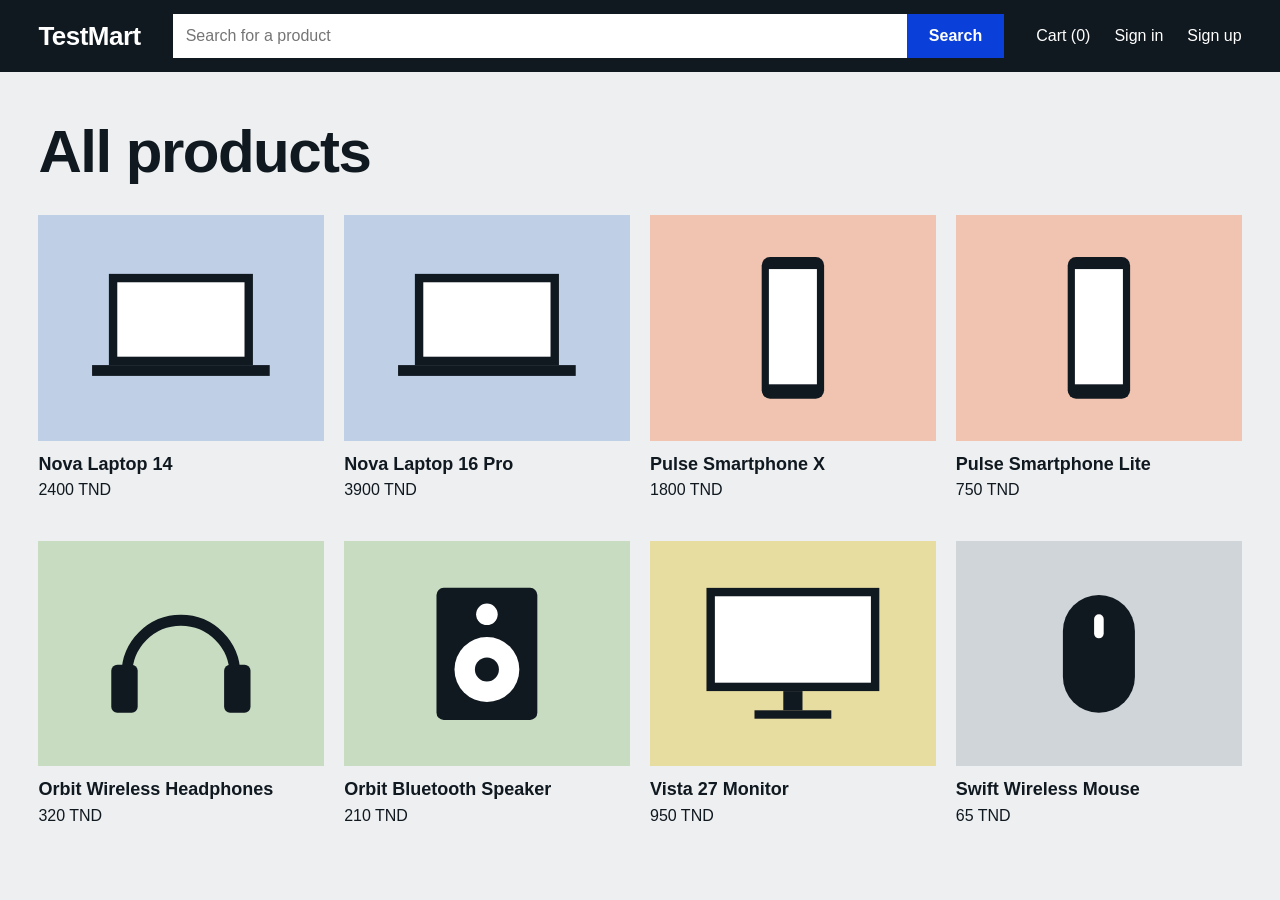
<file: website/index.html>
<!DOCTYPE html>
<html lang="en">
<head>
  <meta charset="UTF-8">
  <meta name="viewport" content="width=device-width, initial-scale=1">
  <title>TestMart - Online Store</title>
  <link rel="stylesheet" href="css/style.css">
</head>
<body data-page="home">
  <header>
    <a id="logo" href="index.html">TestMart</a>
    <form id="search-form" action="index.html" method="get">
      <input id="search-input" name="q" type="text" placeholder="Search for a product">
      <button id="search-button" type="submit">Search</button>
    </form>
    <nav id="nav"></nav>
  </header>
  <main>
    <h1 id="page-heading">All products</h1>
    <section id="product-list"></section>
  </main>
  <script src="js/shop.js"></script>
  <script src="js/app.js"></script>
</body>
</html>
</file>
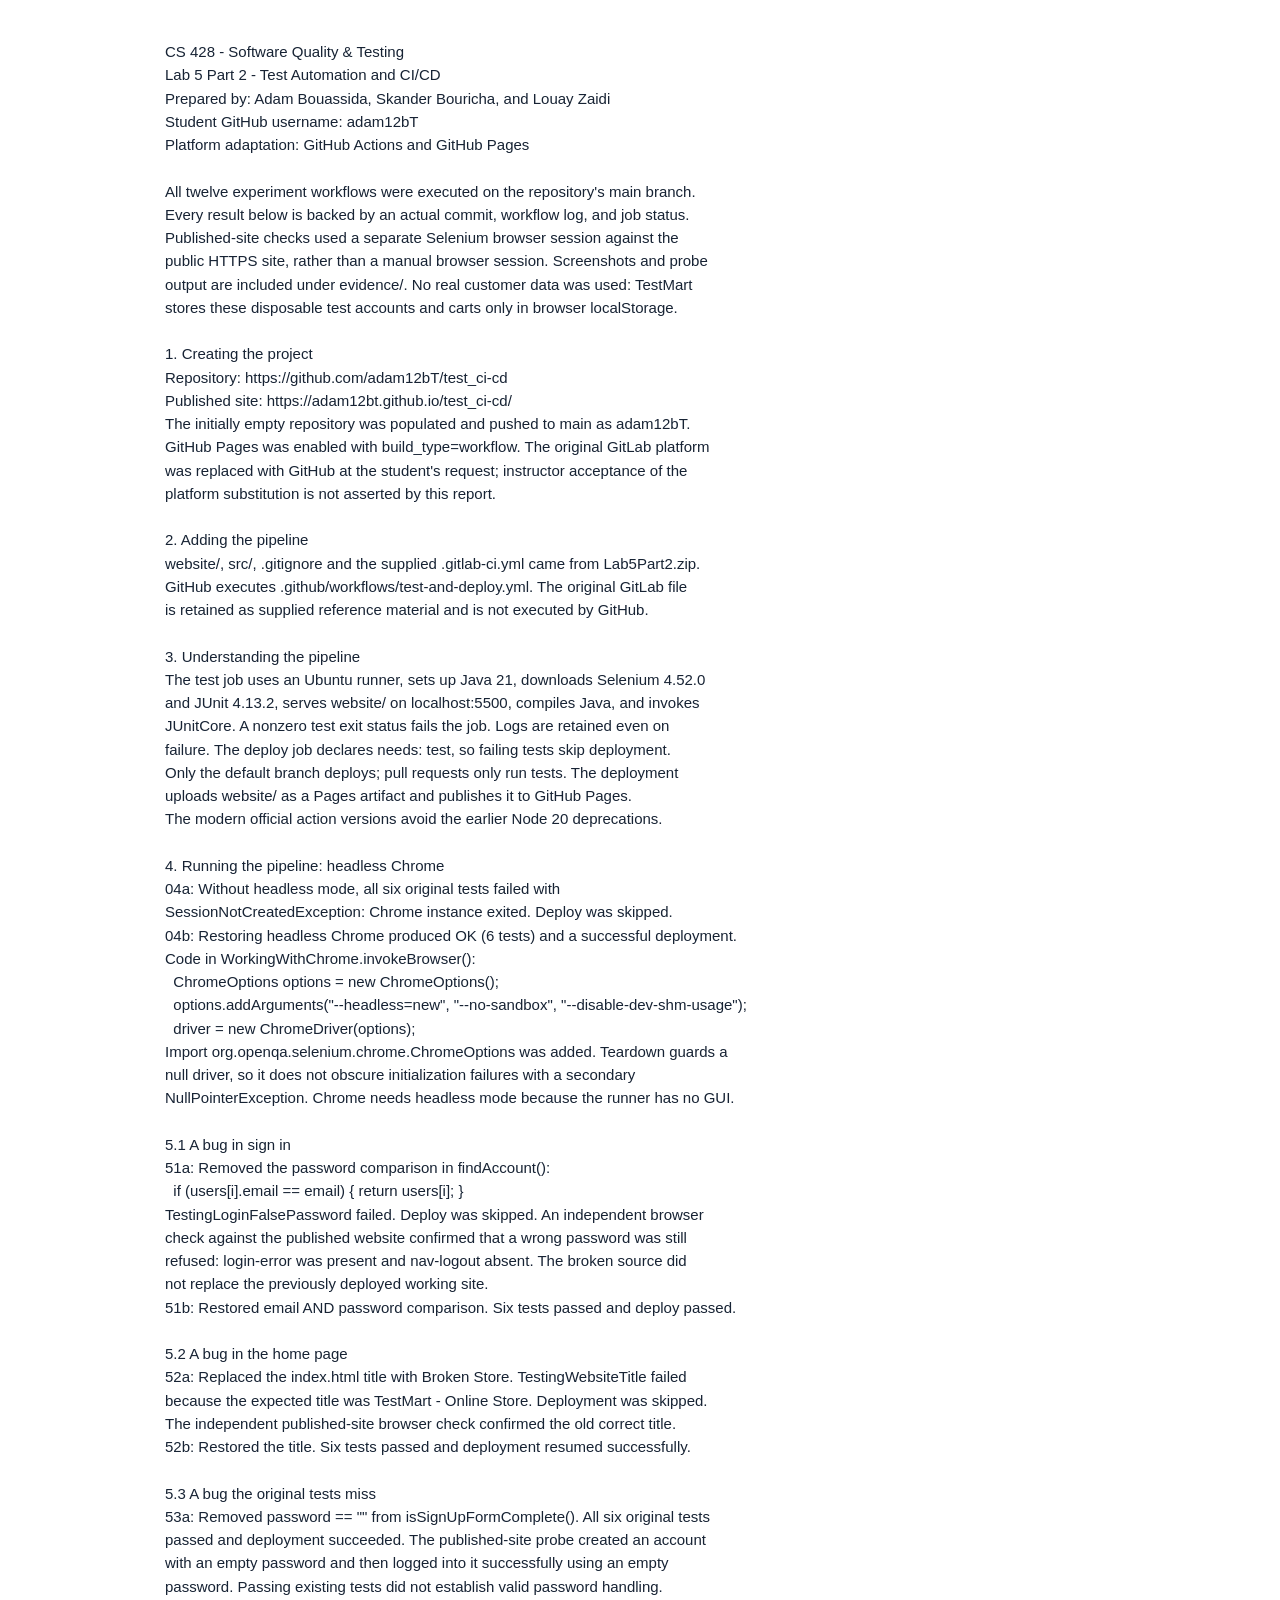
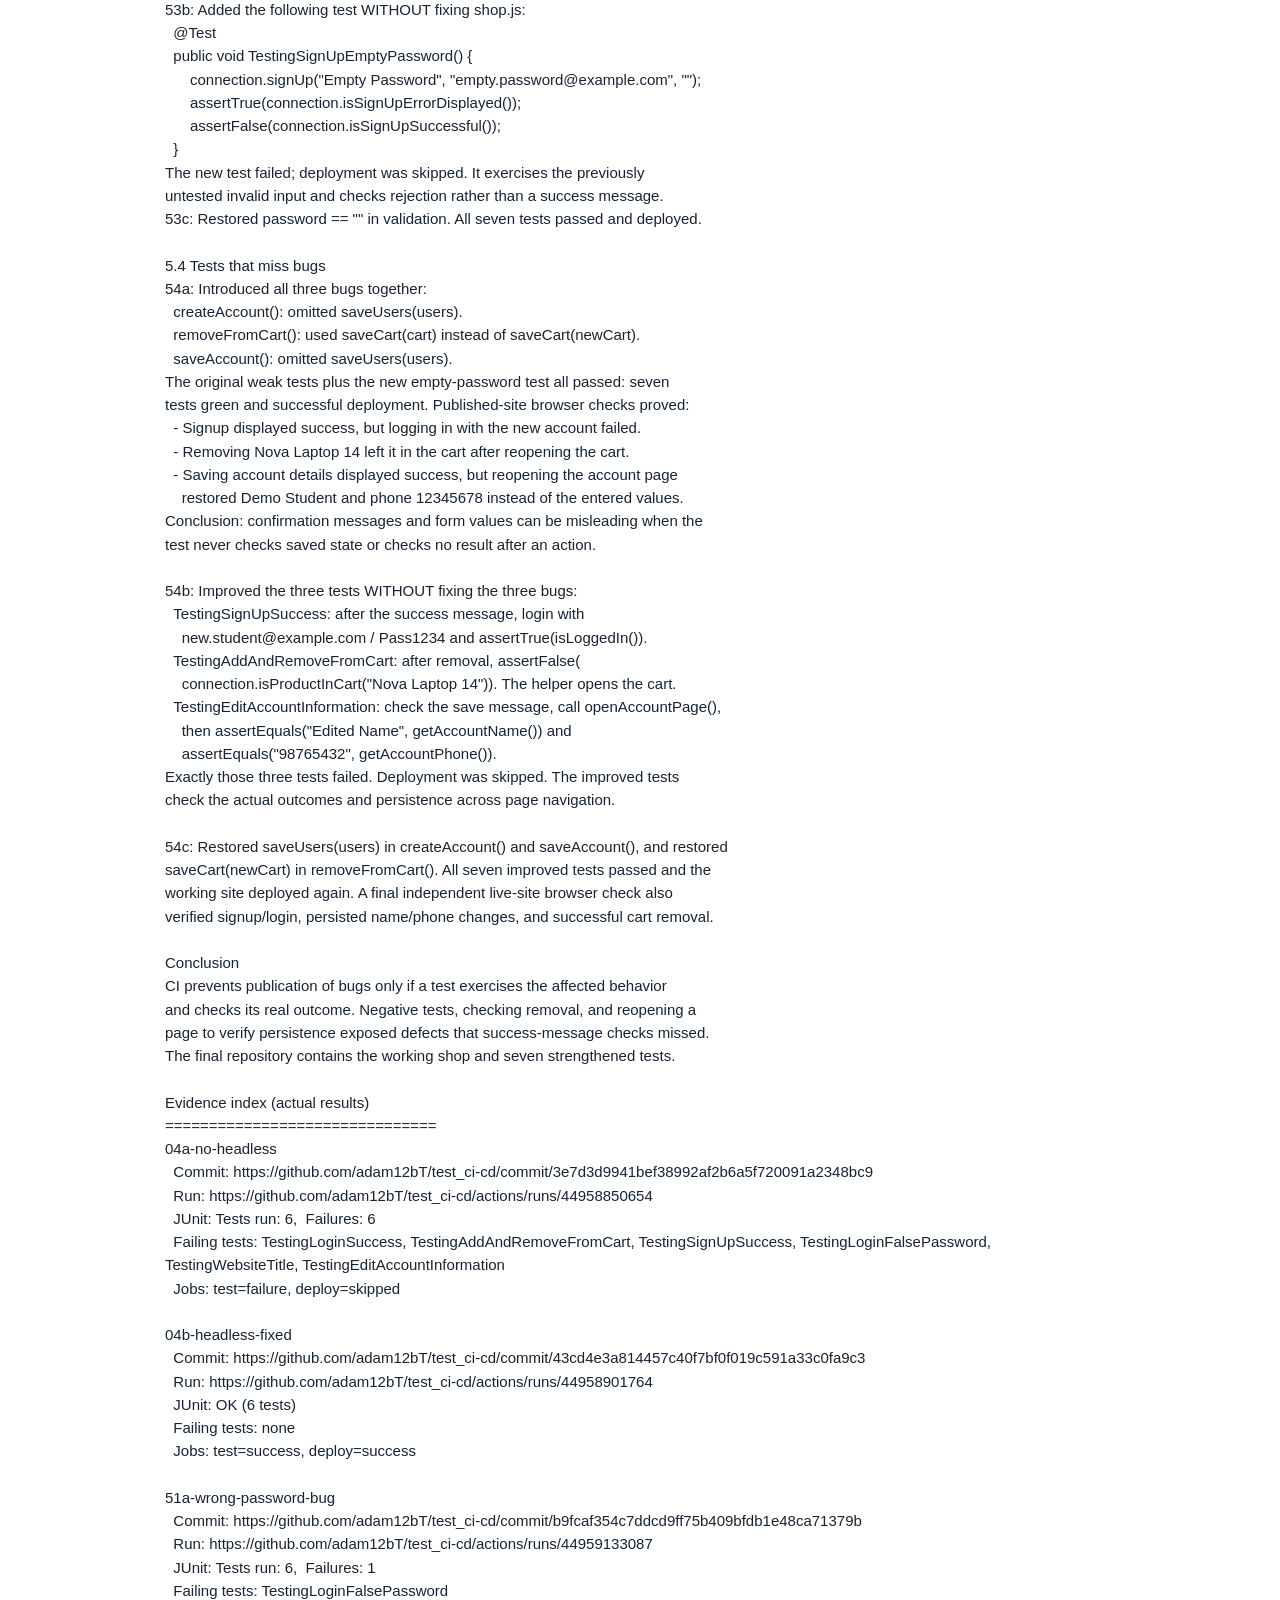
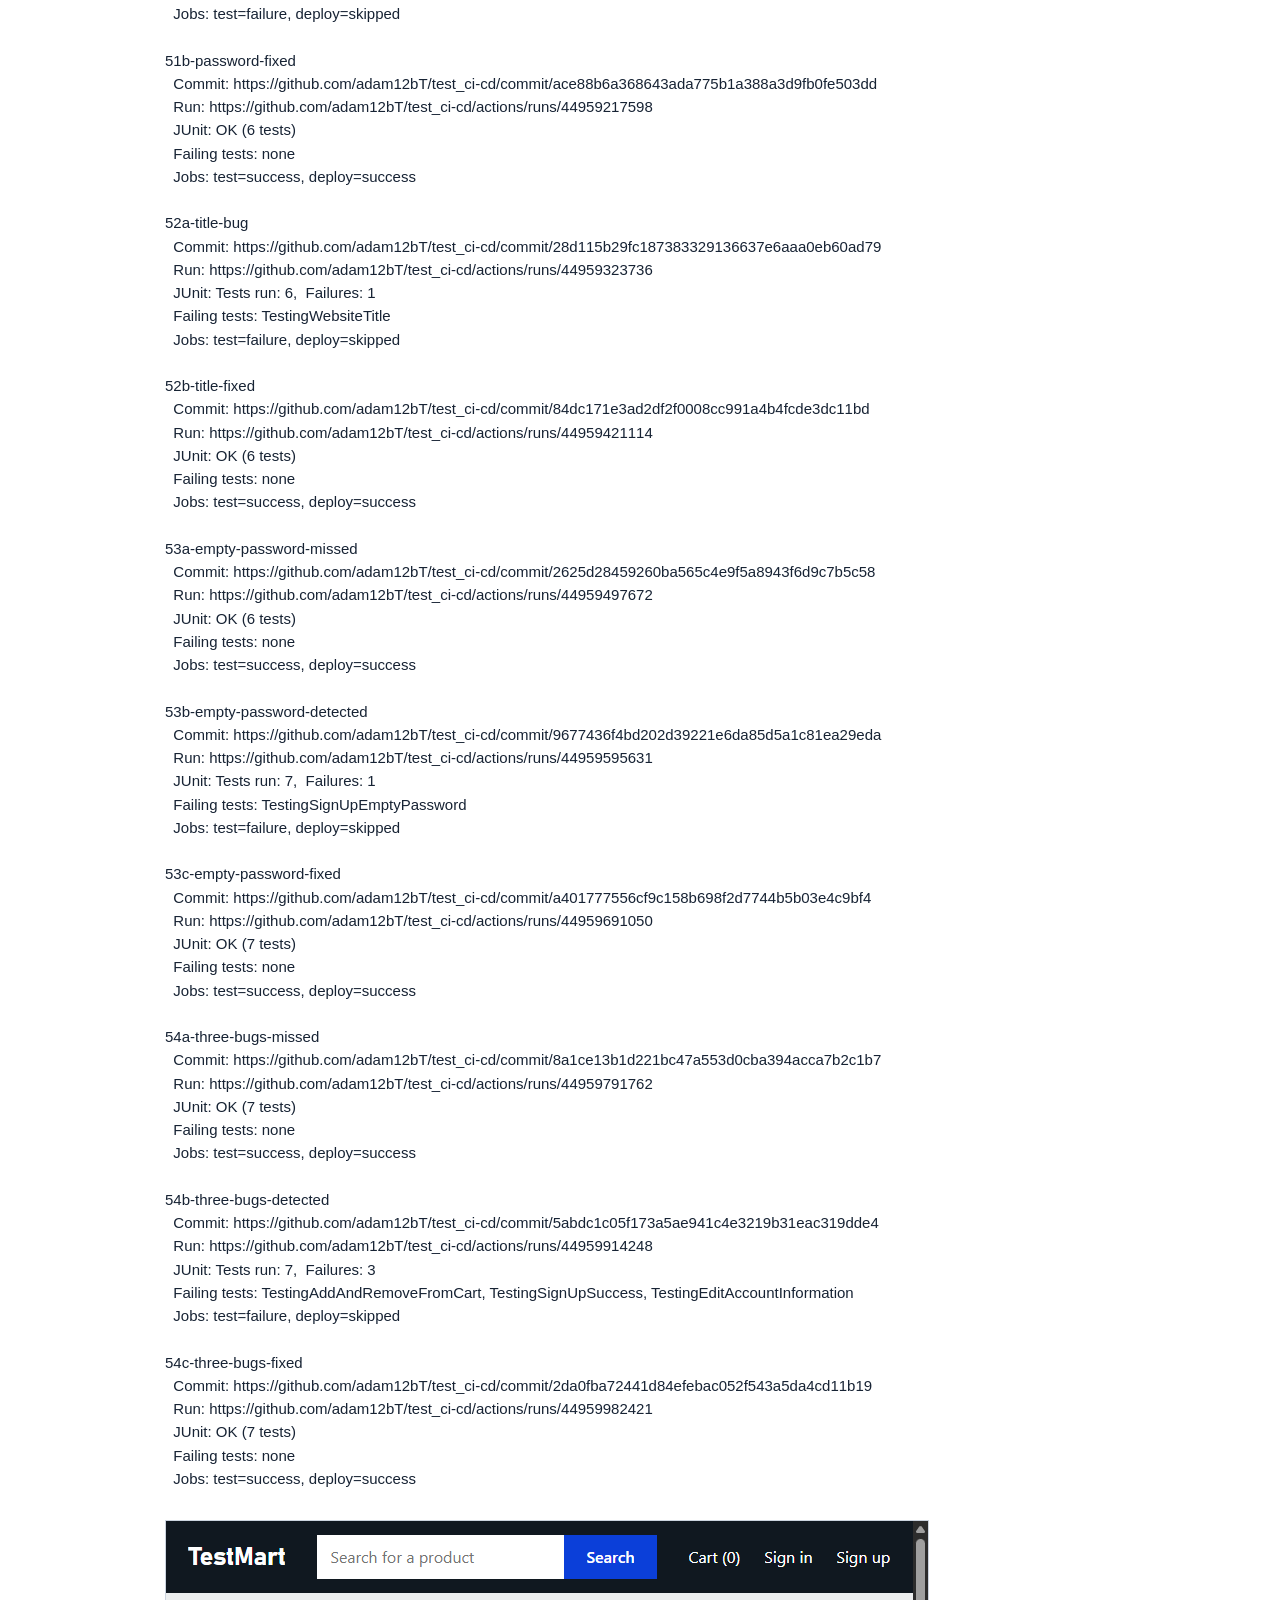
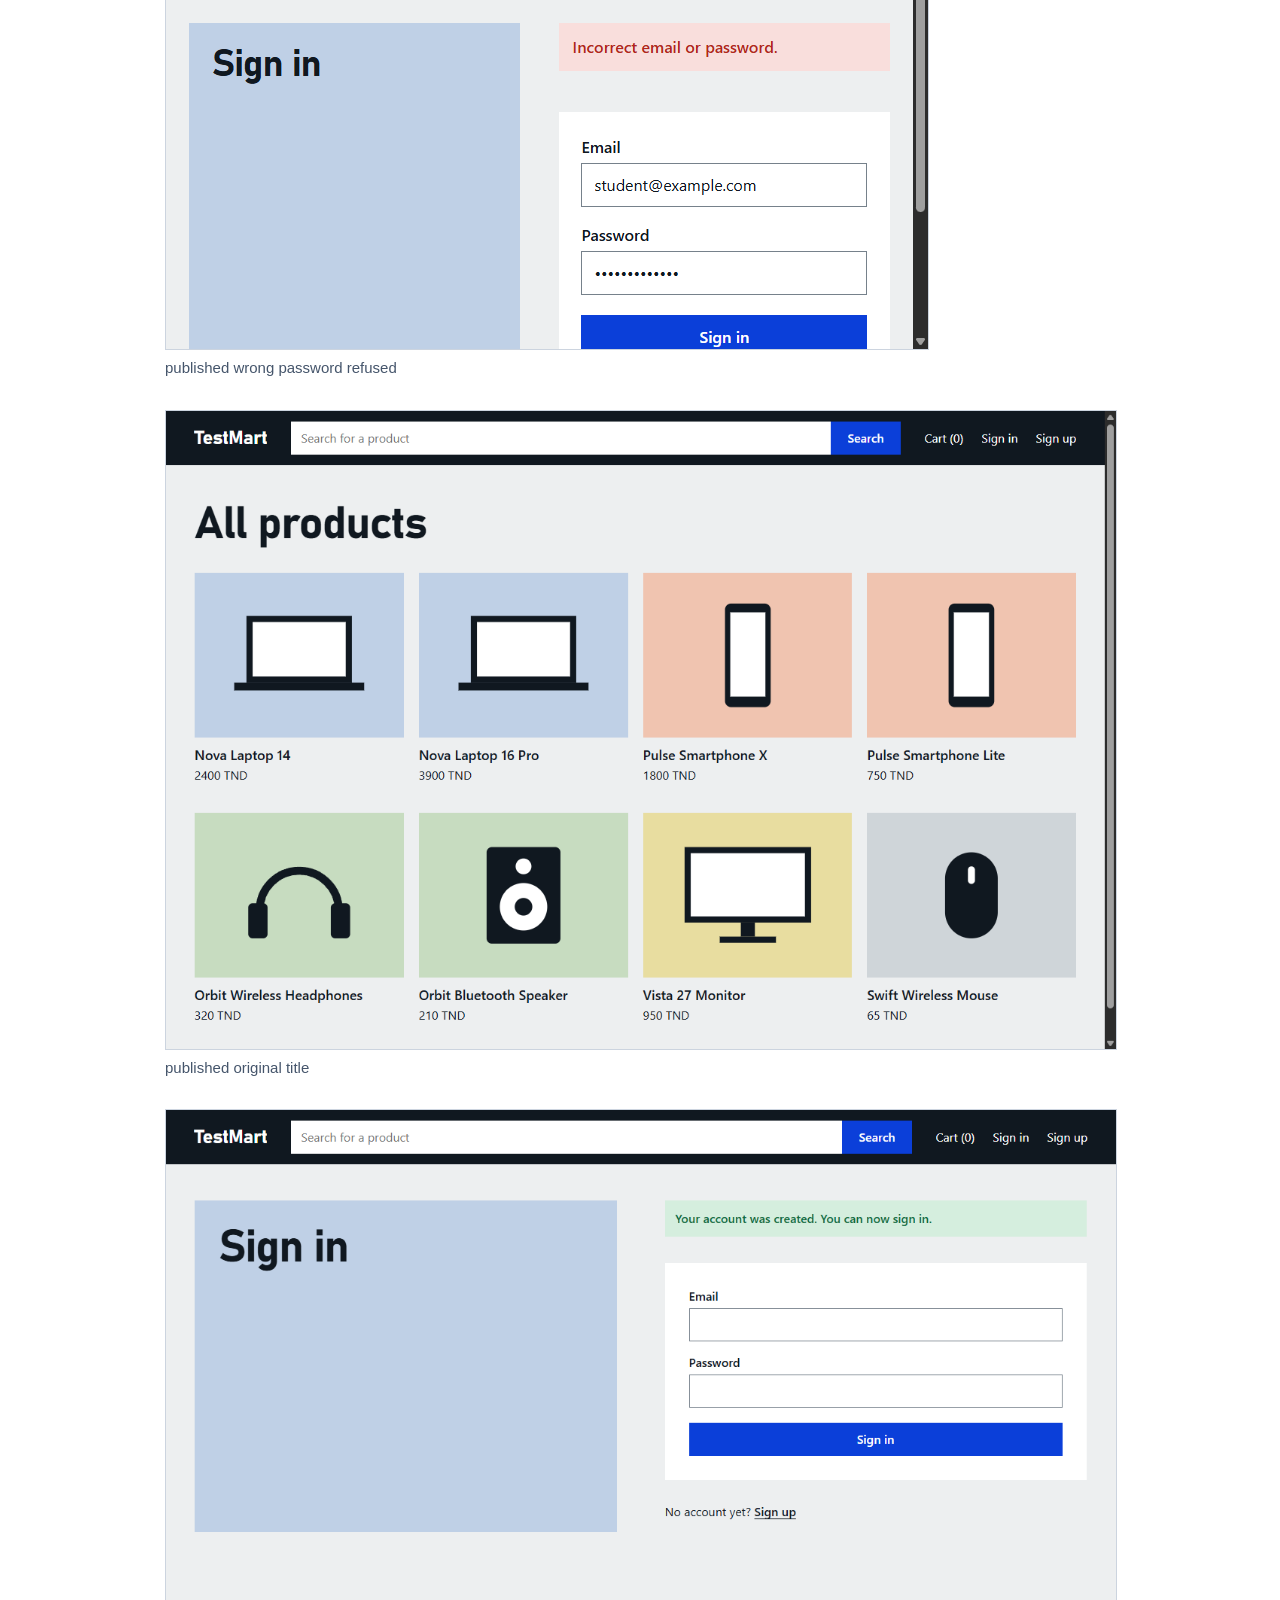
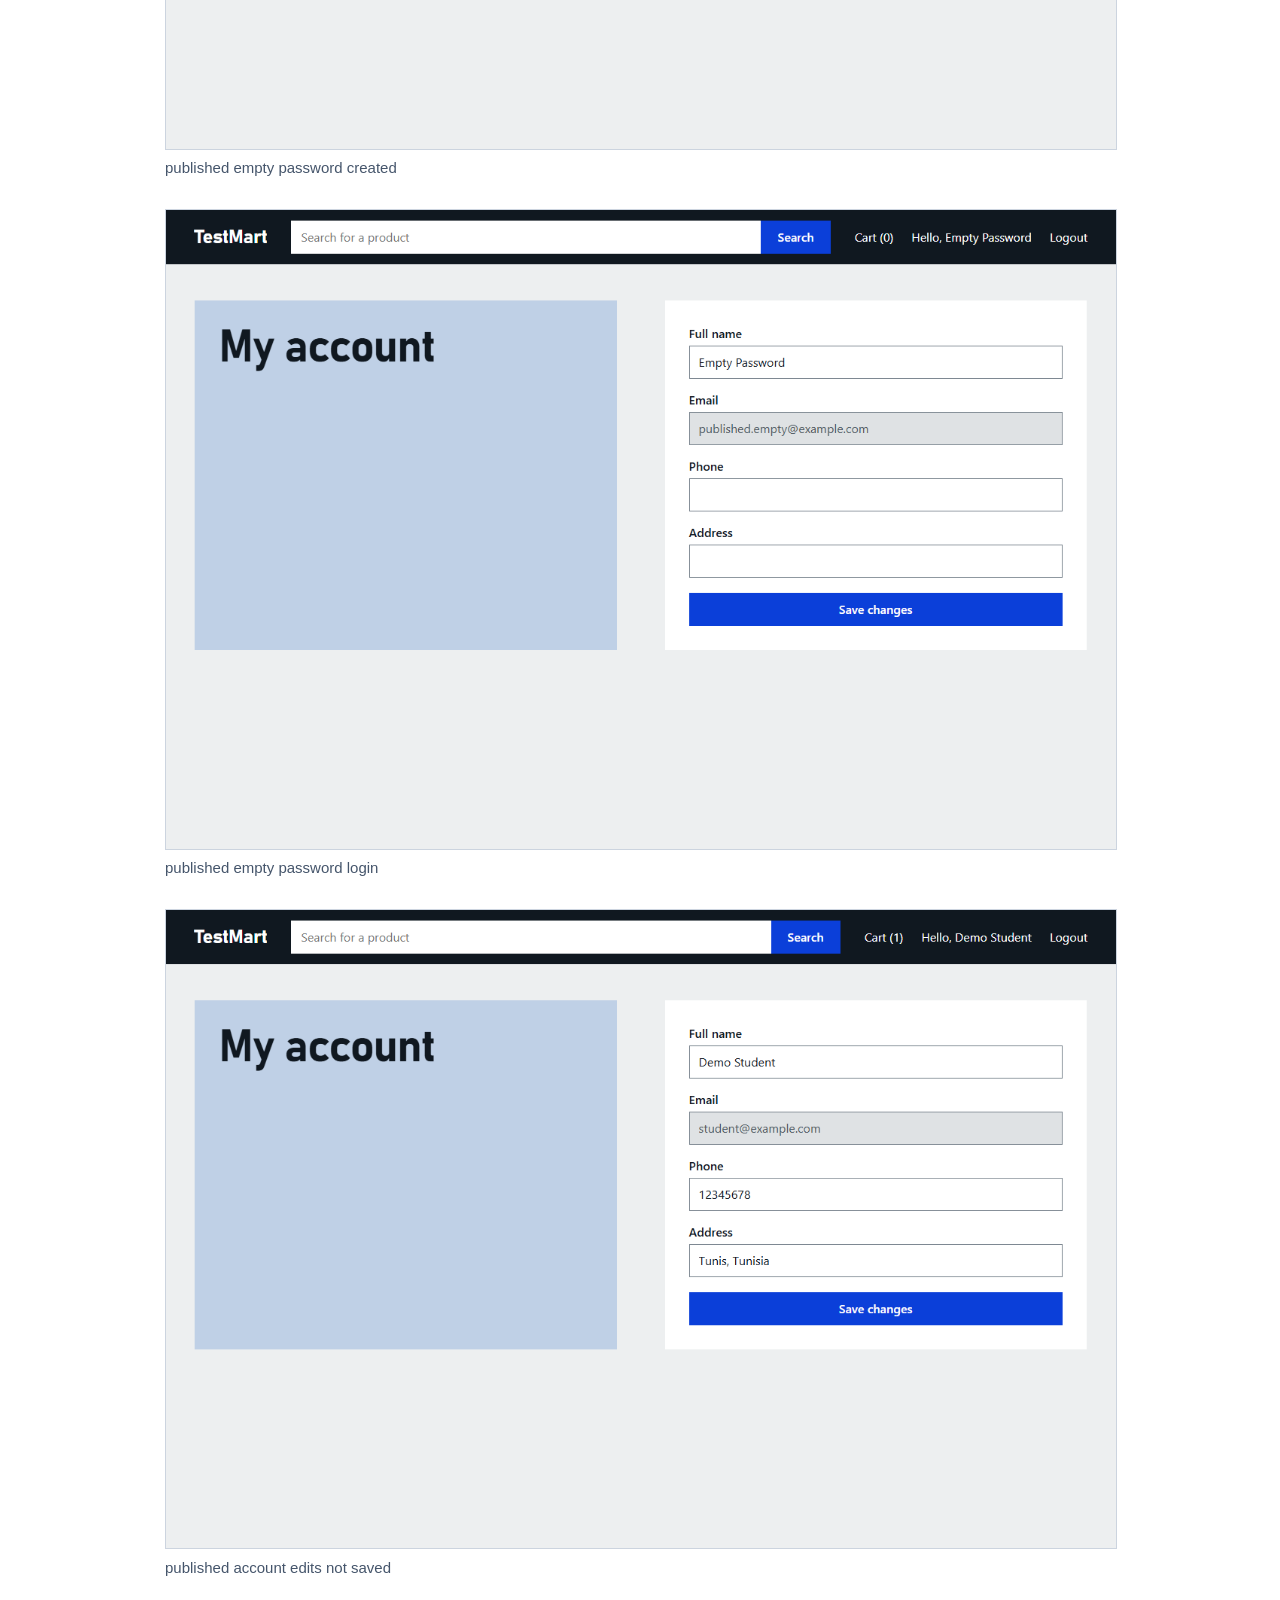
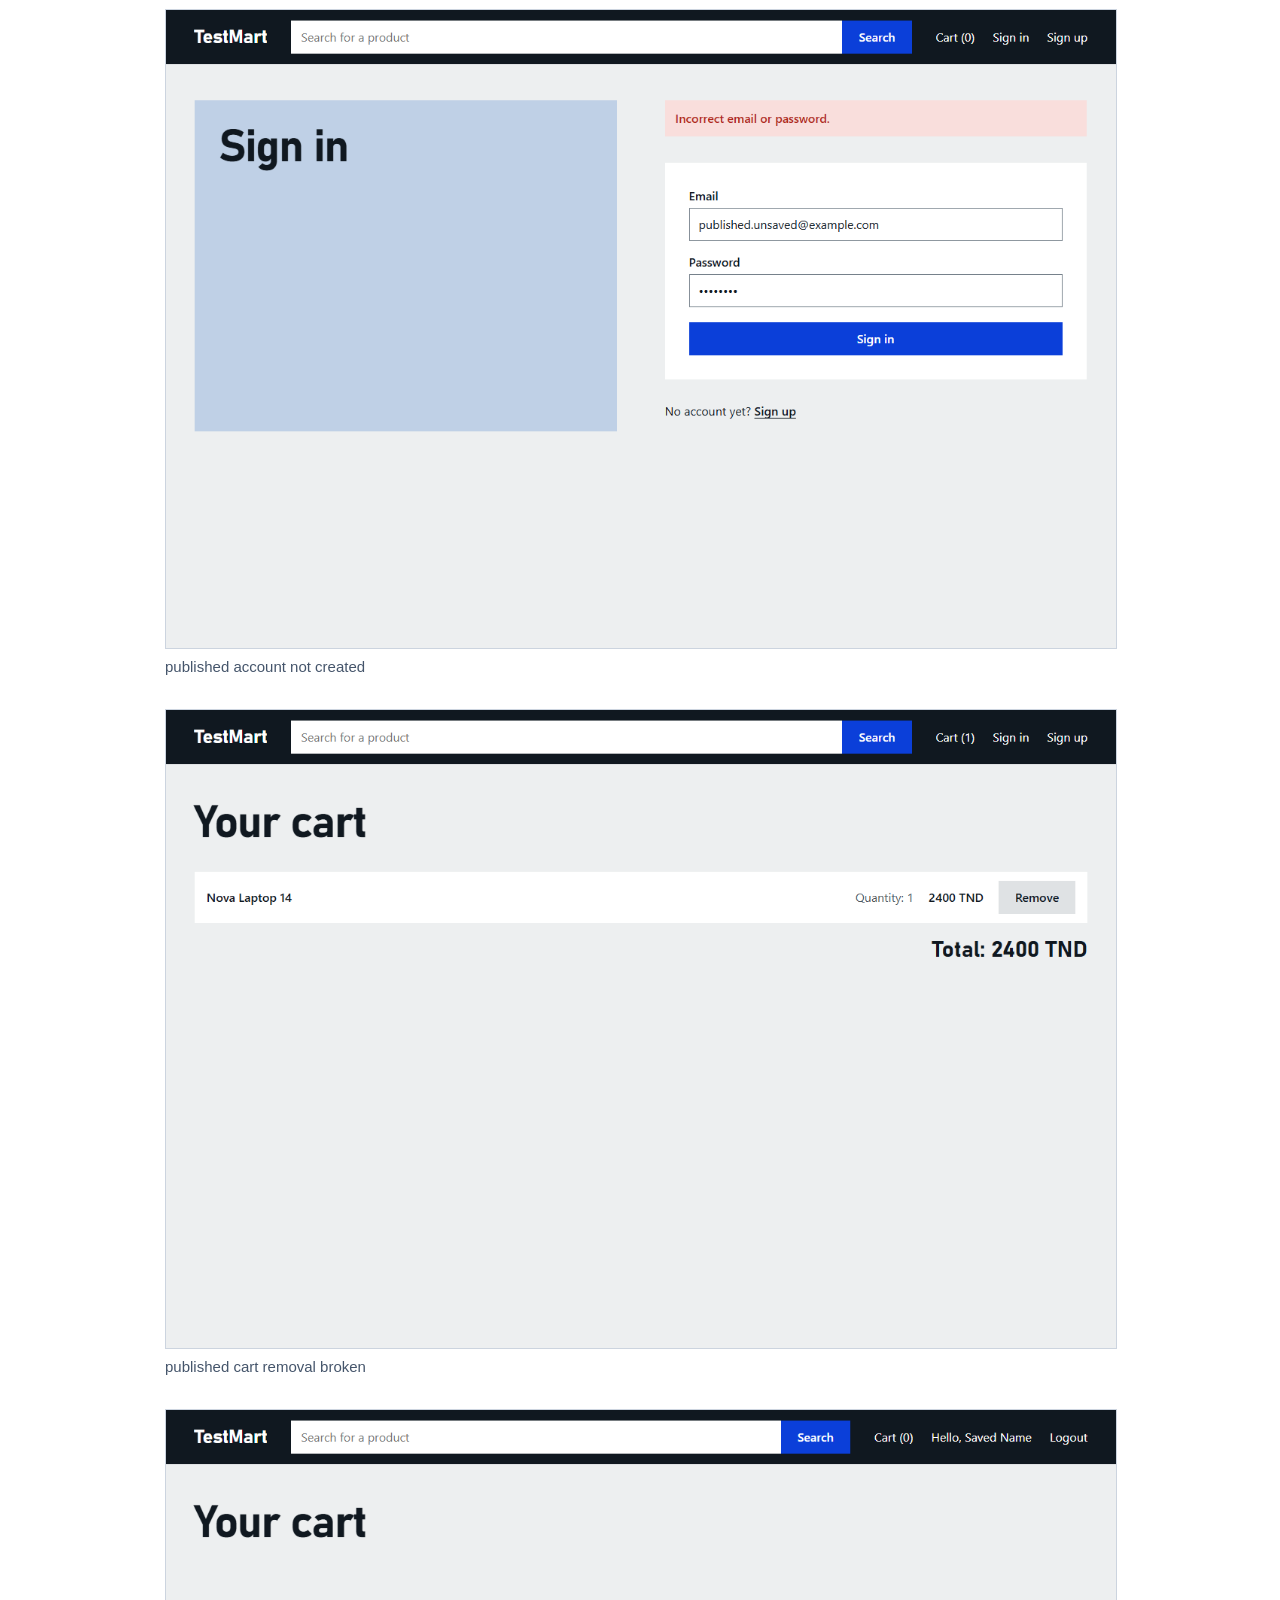
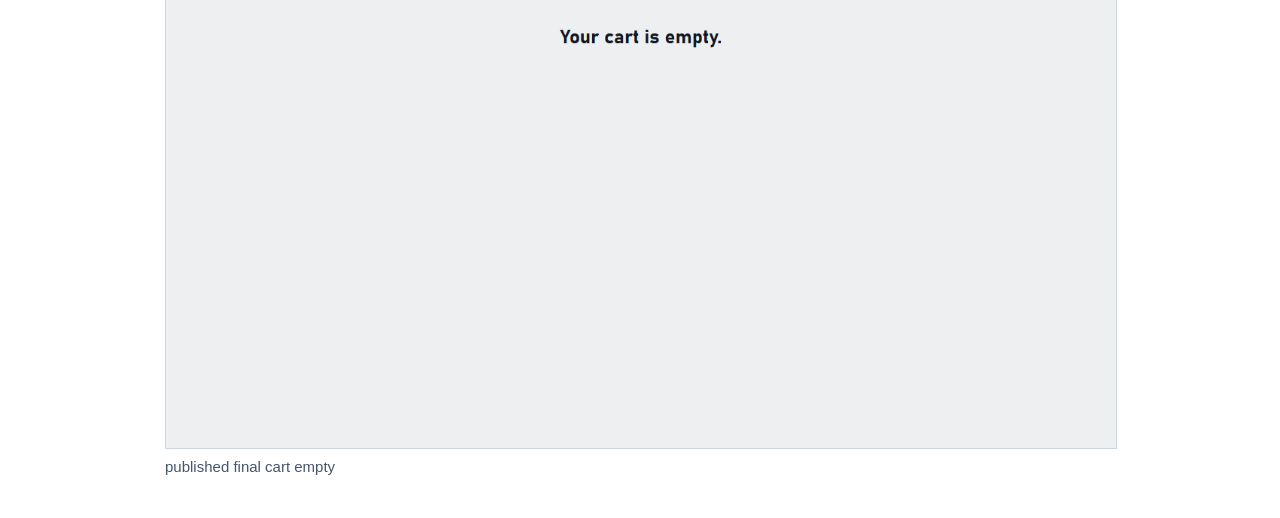
<file: LAB_REPORT.html>
<!doctype html><html lang="en"><meta charset="utf-8"><title>Lab 5 Part 2 Report</title><style>body{max-width:950px;margin:40px auto;padding:0 24px;font:15px/1.55 Arial;color:#172334}pre{white-space:pre-wrap;font:inherit}img{max-width:100%;border:1px solid #ccd4df}figure{margin:30px 0;break-inside:avoid}figcaption{color:#45556b}a{color:#125ac4}@media print{body{margin:0}figure{break-before:page}}</style><pre>CS 428 - Software Quality &amp; Testing
Lab 5 Part 2 - Test Automation and CI/CD
Prepared by: Adam Bouassida, Skander Bouricha, and Louay Zaidi
Student GitHub username: adam12bT
Platform adaptation: GitHub Actions and GitHub Pages

All twelve experiment workflows were executed on the repository&#x27;s main branch.
Every result below is backed by an actual commit, workflow log, and job status.
Published-site checks used a separate Selenium browser session against the
public HTTPS site, rather than a manual browser session. Screenshots and probe
output are included under evidence/. No real customer data was used: TestMart
stores these disposable test accounts and carts only in browser localStorage.

1. Creating the project
Repository: https://github.com/adam12bT/test_ci-cd
Published site: https://adam12bt.github.io/test_ci-cd/
The initially empty repository was populated and pushed to main as adam12bT.
GitHub Pages was enabled with build_type=workflow. The original GitLab platform
was replaced with GitHub at the student&#x27;s request; instructor acceptance of the
platform substitution is not asserted by this report.

2. Adding the pipeline
website/, src/, .gitignore and the supplied .gitlab-ci.yml came from Lab5Part2.zip.
GitHub executes .github/workflows/test-and-deploy.yml. The original GitLab file
is retained as supplied reference material and is not executed by GitHub.

3. Understanding the pipeline
The test job uses an Ubuntu runner, sets up Java 21, downloads Selenium 4.52.0
and JUnit 4.13.2, serves website/ on localhost:5500, compiles Java, and invokes
JUnitCore. A nonzero test exit status fails the job. Logs are retained even on
failure. The deploy job declares needs: test, so failing tests skip deployment.
Only the default branch deploys; pull requests only run tests. The deployment
uploads website/ as a Pages artifact and publishes it to GitHub Pages.
The modern official action versions avoid the earlier Node 20 deprecations.

4. Running the pipeline: headless Chrome
04a: Without headless mode, all six original tests failed with
SessionNotCreatedException: Chrome instance exited. Deploy was skipped.
04b: Restoring headless Chrome produced OK (6 tests) and a successful deployment.
Code in WorkingWithChrome.invokeBrowser():
  ChromeOptions options = new ChromeOptions();
  options.addArguments(&quot;--headless=new&quot;, &quot;--no-sandbox&quot;, &quot;--disable-dev-shm-usage&quot;);
  driver = new ChromeDriver(options);
Import org.openqa.selenium.chrome.ChromeOptions was added. Teardown guards a
null driver, so it does not obscure initialization failures with a secondary
NullPointerException. Chrome needs headless mode because the runner has no GUI.

5.1 A bug in sign in
51a: Removed the password comparison in findAccount():
  if (users[i].email == email) { return users[i]; }
TestingLoginFalsePassword failed. Deploy was skipped. An independent browser
check against the published website confirmed that a wrong password was still
refused: login-error was present and nav-logout absent. The broken source did
not replace the previously deployed working site.
51b: Restored email AND password comparison. Six tests passed and deploy passed.

5.2 A bug in the home page
52a: Replaced the index.html title with Broken Store. TestingWebsiteTitle failed
because the expected title was TestMart - Online Store. Deployment was skipped.
The independent published-site browser check confirmed the old correct title.
52b: Restored the title. Six tests passed and deployment resumed successfully.

5.3 A bug the original tests miss
53a: Removed password == &quot;&quot; from isSignUpFormComplete(). All six original tests
passed and deployment succeeded. The published-site probe created an account
with an empty password and then logged into it successfully using an empty
password. Passing existing tests did not establish valid password handling.
53b: Added the following test WITHOUT fixing shop.js:
  @Test
  public void TestingSignUpEmptyPassword() {
      connection.signUp(&quot;Empty Password&quot;, &quot;empty.password@example.com&quot;, &quot;&quot;);
      assertTrue(connection.isSignUpErrorDisplayed());
      assertFalse(connection.isSignUpSuccessful());
  }
The new test failed; deployment was skipped. It exercises the previously
untested invalid input and checks rejection rather than a success message.
53c: Restored password == &quot;&quot; in validation. All seven tests passed and deployed.

5.4 Tests that miss bugs
54a: Introduced all three bugs together:
  createAccount(): omitted saveUsers(users).
  removeFromCart(): used saveCart(cart) instead of saveCart(newCart).
  saveAccount(): omitted saveUsers(users).
The original weak tests plus the new empty-password test all passed: seven
tests green and successful deployment. Published-site browser checks proved:
  - Signup displayed success, but logging in with the new account failed.
  - Removing Nova Laptop 14 left it in the cart after reopening the cart.
  - Saving account details displayed success, but reopening the account page
    restored Demo Student and phone 12345678 instead of the entered values.
Conclusion: confirmation messages and form values can be misleading when the
test never checks saved state or checks no result after an action.

54b: Improved the three tests WITHOUT fixing the three bugs:
  TestingSignUpSuccess: after the success message, login with
    new.student@example.com / Pass1234 and assertTrue(isLoggedIn()).
  TestingAddAndRemoveFromCart: after removal, assertFalse(
    connection.isProductInCart(&quot;Nova Laptop 14&quot;)). The helper opens the cart.
  TestingEditAccountInformation: check the save message, call openAccountPage(),
    then assertEquals(&quot;Edited Name&quot;, getAccountName()) and
    assertEquals(&quot;98765432&quot;, getAccountPhone()).
Exactly those three tests failed. Deployment was skipped. The improved tests
check the actual outcomes and persistence across page navigation.

54c: Restored saveUsers(users) in createAccount() and saveAccount(), and restored
saveCart(newCart) in removeFromCart(). All seven improved tests passed and the
working site deployed again. A final independent live-site browser check also
verified signup/login, persisted name/phone changes, and successful cart removal.

Conclusion
CI prevents publication of bugs only if a test exercises the affected behavior
and checks its real outcome. Negative tests, checking removal, and reopening a
page to verify persistence exposed defects that success-message checks missed.
The final repository contains the working shop and seven strengthened tests.

Evidence index (actual results)
===============================
04a-no-headless
  Commit: https://github.com/adam12bT/test_ci-cd/commit/3e7d3d9941bef38992af2b6a5f720091a2348bc9
  Run: https://github.com/adam12bT/test_ci-cd/actions/runs/44958850654
  JUnit: Tests run: 6,  Failures: 6
  Failing tests: TestingLoginSuccess, TestingAddAndRemoveFromCart, TestingSignUpSuccess, TestingLoginFalsePassword, TestingWebsiteTitle, TestingEditAccountInformation
  Jobs: test=failure, deploy=skipped

04b-headless-fixed
  Commit: https://github.com/adam12bT/test_ci-cd/commit/43cd4e3a814457c40f7bf0f019c591a33c0fa9c3
  Run: https://github.com/adam12bT/test_ci-cd/actions/runs/44958901764
  JUnit: OK (6 tests)
  Failing tests: none
  Jobs: test=success, deploy=success

51a-wrong-password-bug
  Commit: https://github.com/adam12bT/test_ci-cd/commit/b9fcaf354c7ddcd9ff75b409bfdb1e48ca71379b
  Run: https://github.com/adam12bT/test_ci-cd/actions/runs/44959133087
  JUnit: Tests run: 6,  Failures: 1
  Failing tests: TestingLoginFalsePassword
  Jobs: test=failure, deploy=skipped

51b-password-fixed
  Commit: https://github.com/adam12bT/test_ci-cd/commit/ace88b6a368643ada775b1a388a3d9fb0fe503dd
  Run: https://github.com/adam12bT/test_ci-cd/actions/runs/44959217598
  JUnit: OK (6 tests)
  Failing tests: none
  Jobs: test=success, deploy=success

52a-title-bug
  Commit: https://github.com/adam12bT/test_ci-cd/commit/28d115b29fc187383329136637e6aaa0eb60ad79
  Run: https://github.com/adam12bT/test_ci-cd/actions/runs/44959323736
  JUnit: Tests run: 6,  Failures: 1
  Failing tests: TestingWebsiteTitle
  Jobs: test=failure, deploy=skipped

52b-title-fixed
  Commit: https://github.com/adam12bT/test_ci-cd/commit/84dc171e3ad2df2f0008cc991a4b4fcde3dc11bd
  Run: https://github.com/adam12bT/test_ci-cd/actions/runs/44959421114
  JUnit: OK (6 tests)
  Failing tests: none
  Jobs: test=success, deploy=success

53a-empty-password-missed
  Commit: https://github.com/adam12bT/test_ci-cd/commit/2625d28459260ba565c4e9f5a8943f6d9c7b5c58
  Run: https://github.com/adam12bT/test_ci-cd/actions/runs/44959497672
  JUnit: OK (6 tests)
  Failing tests: none
  Jobs: test=success, deploy=success

53b-empty-password-detected
  Commit: https://github.com/adam12bT/test_ci-cd/commit/9677436f4bd202d39221e6da85d5a1c81ea29eda
  Run: https://github.com/adam12bT/test_ci-cd/actions/runs/44959595631
  JUnit: Tests run: 7,  Failures: 1
  Failing tests: TestingSignUpEmptyPassword
  Jobs: test=failure, deploy=skipped

53c-empty-password-fixed
  Commit: https://github.com/adam12bT/test_ci-cd/commit/a401777556cf9c158b698f2d7744b5b03e4c9bf4
  Run: https://github.com/adam12bT/test_ci-cd/actions/runs/44959691050
  JUnit: OK (7 tests)
  Failing tests: none
  Jobs: test=success, deploy=success

54a-three-bugs-missed
  Commit: https://github.com/adam12bT/test_ci-cd/commit/8a1ce13b1d221bc47a553d0cba394acca7b2c1b7
  Run: https://github.com/adam12bT/test_ci-cd/actions/runs/44959791762
  JUnit: OK (7 tests)
  Failing tests: none
  Jobs: test=success, deploy=success

54b-three-bugs-detected
  Commit: https://github.com/adam12bT/test_ci-cd/commit/5abdc1c05f173a5ae941c4e3219b31eac319dde4
  Run: https://github.com/adam12bT/test_ci-cd/actions/runs/44959914248
  JUnit: Tests run: 7,  Failures: 3
  Failing tests: TestingAddAndRemoveFromCart, TestingSignUpSuccess, TestingEditAccountInformation
  Jobs: test=failure, deploy=skipped

54c-three-bugs-fixed
  Commit: https://github.com/adam12bT/test_ci-cd/commit/2da0fba72441d84efebac052f543a5da4cd11b19
  Run: https://github.com/adam12bT/test_ci-cd/actions/runs/44959982421
  JUnit: OK (7 tests)
  Failing tests: none
  Jobs: test=success, deploy=success
</pre><figure><img src="evidence/51a-wrong-password-bug/published-wrong-password-refused.png"><figcaption>published wrong password refused</figcaption></figure><figure><img src="evidence/52a-title-bug/published-original-title.png"><figcaption>published original title</figcaption></figure><figure><img src="evidence/53a-empty-password-missed/published-empty-password-created.png"><figcaption>published empty password created</figcaption></figure><figure><img src="evidence/53a-empty-password-missed/published-empty-password-login.png"><figcaption>published empty password login</figcaption></figure><figure><img src="evidence/54a-three-bugs-missed/published-account-edits-not-saved.png"><figcaption>published account edits not saved</figcaption></figure><figure><img src="evidence/54a-three-bugs-missed/published-account-not-created.png"><figcaption>published account not created</figcaption></figure><figure><img src="evidence/54a-three-bugs-missed/published-cart-removal-broken.png"><figcaption>published cart removal broken</figcaption></figure><figure><img src="evidence/final/published-final-cart-empty.png"><figcaption>published final cart empty</figcaption></figure></html>
</file>
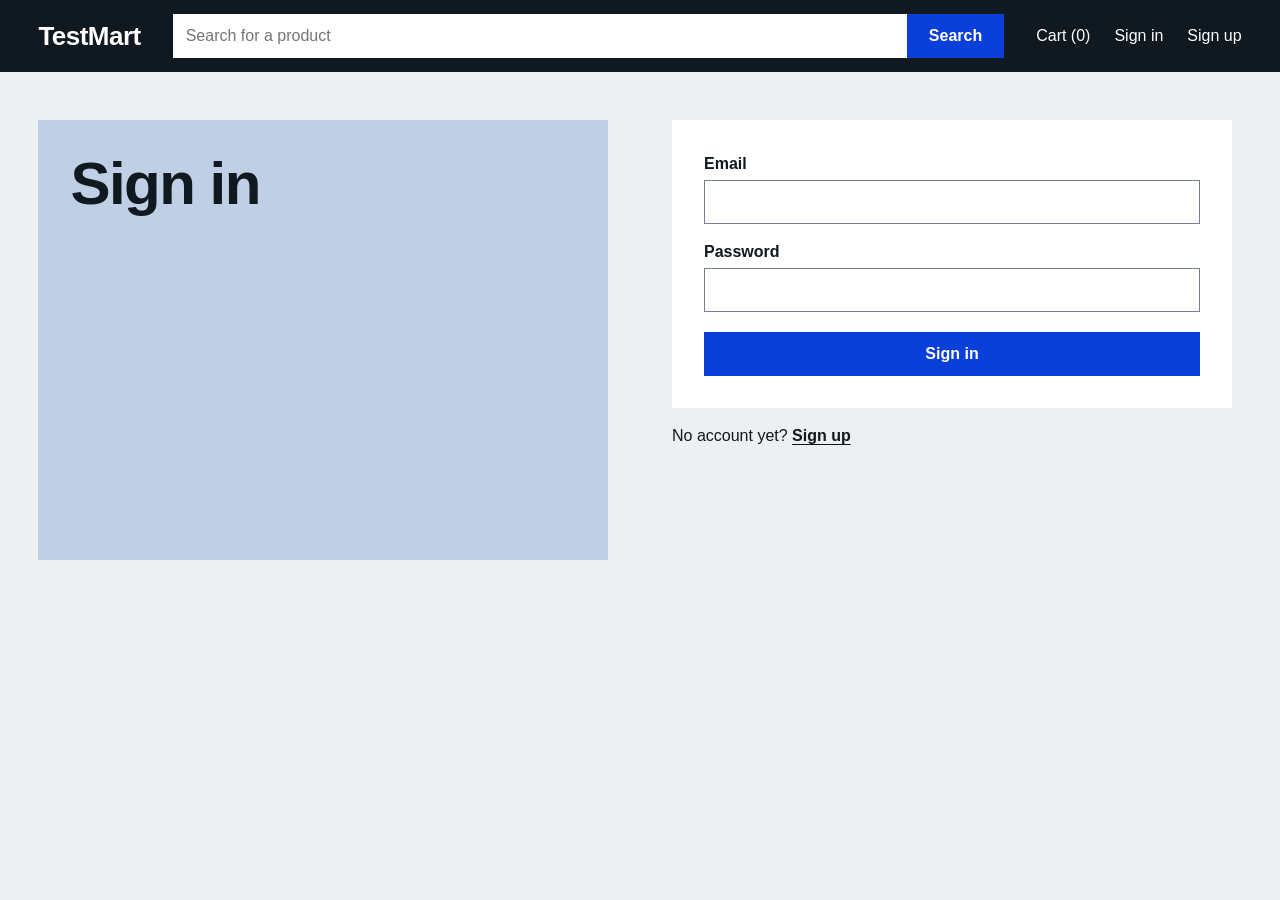
<file: website/account.html>
<!DOCTYPE html>
<html lang="en">
<head>
  <meta charset="UTF-8">
  <meta name="viewport" content="width=device-width, initial-scale=1">
  <title>My Account - TestMart</title>
  <link rel="stylesheet" href="css/style.css">
</head>
<body data-page="account">
  <header>
    <a id="logo" href="index.html">TestMart</a>
    <form id="search-form" action="index.html" method="get">
      <input id="search-input" name="q" type="text" placeholder="Search for a product">
      <button id="search-button" type="submit">Search</button>
    </form>
    <nav id="nav"></nav>
  </header>
  <main>
    <section class="panel">
      <h1>My account</h1>
      <form id="account-form" class="stacked" novalidate>
        <label>Full name <input id="account-name" type="text"></label>
        <label>Email <input id="account-email" type="email" readonly></label>
        <label>Phone <input id="account-phone" type="text"></label>
        <label>Address <input id="account-address" type="text"></label>
        <button id="account-save" type="submit">Save changes</button>
      </form>
    </section>
  </main>
  <script src="js/shop.js"></script>
  <script src="js/app.js"></script>
</body>
</html>
</file>
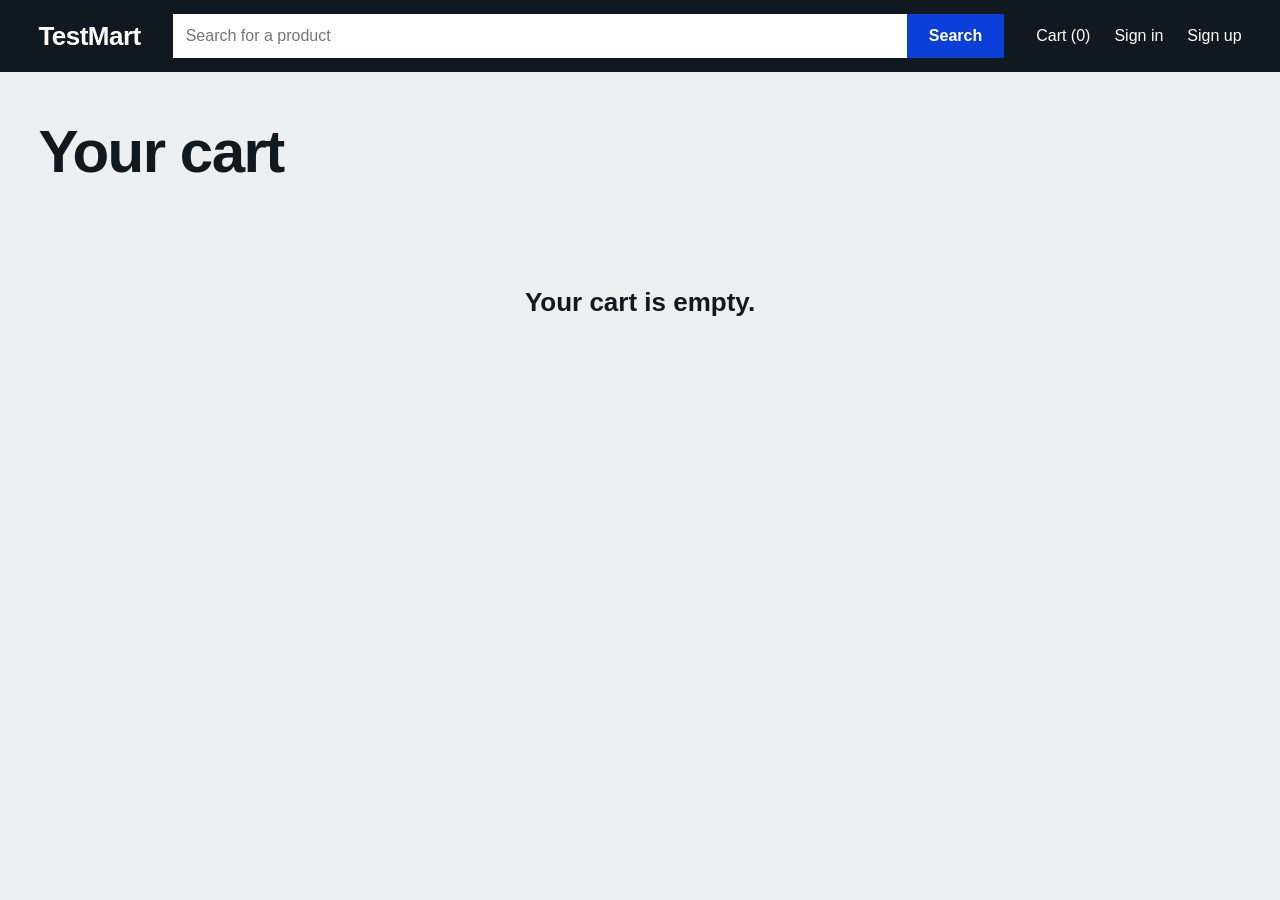
<file: website/cart.html>
<!DOCTYPE html>
<html lang="en">
<head>
  <meta charset="UTF-8">
  <meta name="viewport" content="width=device-width, initial-scale=1">
  <title>Your Cart - TestMart</title>
  <link rel="stylesheet" href="css/style.css">
</head>
<body data-page="cart">
  <header>
    <a id="logo" href="index.html">TestMart</a>
    <form id="search-form" action="index.html" method="get">
      <input id="search-input" name="q" type="text" placeholder="Search for a product">
      <button id="search-button" type="submit">Search</button>
    </form>
    <nav id="nav"></nav>
  </header>
  <main>
    <section class="panel wide">
      <h1>Your cart</h1>
      <ul id="cart-items"></ul>
      <p id="cart-summary">Total: <span id="cart-total"></span></p>
    </section>
  </main>
  <script src="js/shop.js"></script>
  <script src="js/app.js"></script>
</body>
</html>
</file>
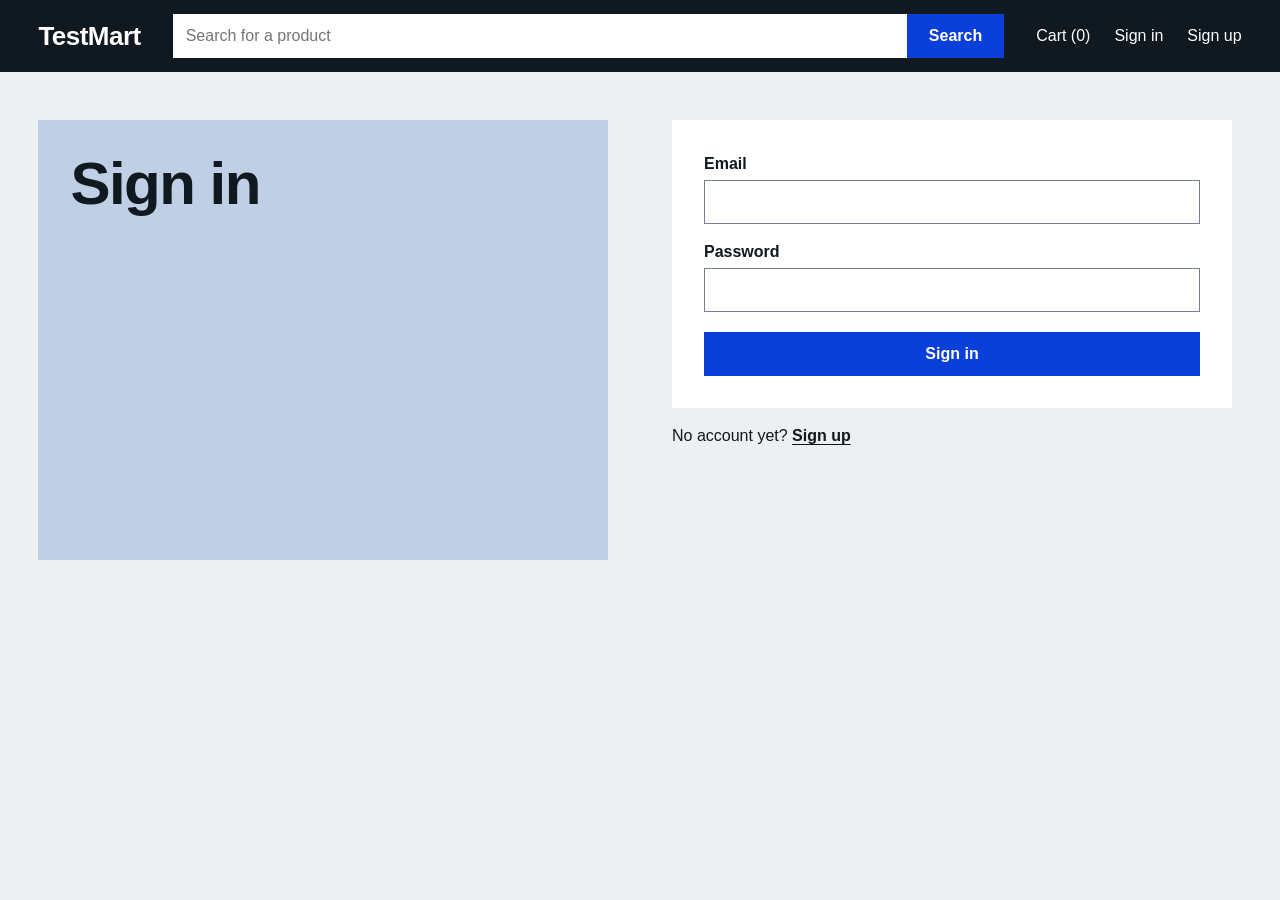
<file: website/login.html>
<!DOCTYPE html>
<html lang="en">
<head>
  <meta charset="UTF-8">
  <meta name="viewport" content="width=device-width, initial-scale=1">
  <title>Sign In - TestMart</title>
  <link rel="stylesheet" href="css/style.css">
</head>
<body data-page="login">
  <header>
    <a id="logo" href="index.html">TestMart</a>
    <form id="search-form" action="index.html" method="get">
      <input id="search-input" name="q" type="text" placeholder="Search for a product">
      <button id="search-button" type="submit">Search</button>
    </form>
    <nav id="nav"></nav>
  </header>
  <main>
    <section class="panel">
      <h1>Sign in</h1>
      <form id="login-form" class="stacked" novalidate>
        <label>Email <input id="login-email" type="email"></label>
        <label>Password <input id="login-password" type="password"></label>
        <button id="login-button" type="submit">Sign in</button>
      </form>
      <p class="switch">No account yet? <a href="signup.html">Sign up</a></p>
    </section>
  </main>
  <script src="js/shop.js"></script>
  <script src="js/app.js"></script>
</body>
</html>
</file>
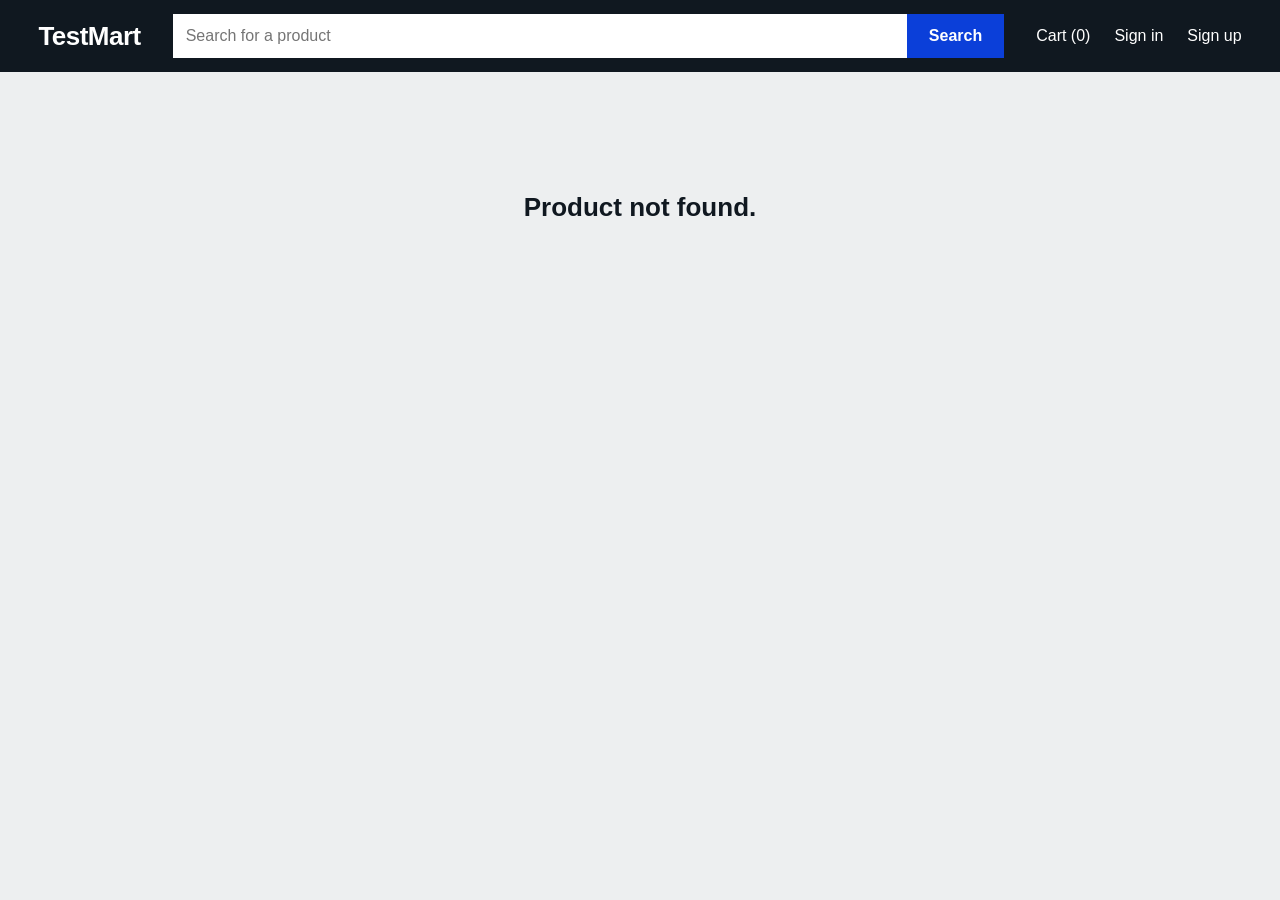
<file: website/product.html>
<!DOCTYPE html>
<html lang="en">
<head>
  <meta charset="UTF-8">
  <meta name="viewport" content="width=device-width, initial-scale=1">
  <title>Product - TestMart</title>
  <link rel="stylesheet" href="css/style.css">
</head>
<body data-page="product">
  <header>
    <a id="logo" href="index.html">TestMart</a>
    <form id="search-form" action="index.html" method="get">
      <input id="search-input" name="q" type="text" placeholder="Search for a product">
      <button id="search-button" type="submit">Search</button>
    </form>
    <nav id="nav"></nav>
  </header>
  <main>
    <section id="product-details">
      <div id="product-icon"></div>
      <div class="product-info">
        <h1 id="product-name"></h1>
        <p id="product-price"></p>
        <p id="product-stock"></p>
        <p id="product-description"></p>
        <button id="add-to-cart" type="button">Add to cart</button>
      </div>
    </section>
  </main>
  <script src="js/shop.js"></script>
  <script src="js/app.js"></script>
</body>
</html>
</file>
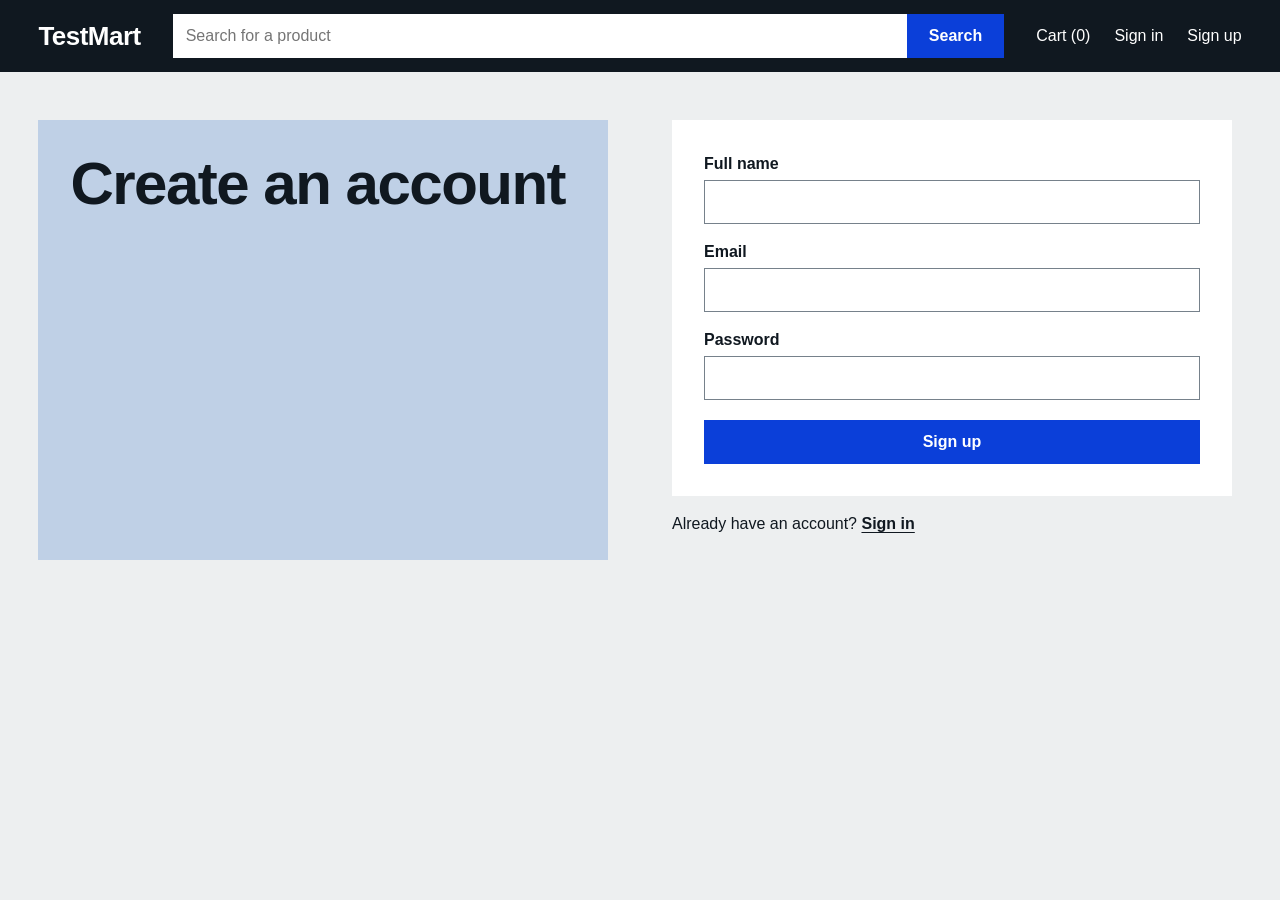
<file: website/signup.html>
<!DOCTYPE html>
<html lang="en">
<head>
  <meta charset="UTF-8">
  <meta name="viewport" content="width=device-width, initial-scale=1">
  <title>Sign Up - TestMart</title>
  <link rel="stylesheet" href="css/style.css">
</head>
<body data-page="signup">
  <header>
    <a id="logo" href="index.html">TestMart</a>
    <form id="search-form" action="index.html" method="get">
      <input id="search-input" name="q" type="text" placeholder="Search for a product">
      <button id="search-button" type="submit">Search</button>
    </form>
    <nav id="nav"></nav>
  </header>
  <main>
    <section class="panel">
      <h1>Create an account</h1>
      <form id="signup-form" class="stacked" novalidate>
        <label>Full name <input id="signup-name" type="text"></label>
        <label>Email <input id="signup-email" type="email"></label>
        <label>Password <input id="signup-password" type="password"></label>
        <button id="signup-button" type="submit">Sign up</button>
      </form>
      <p class="switch">Already have an account? <a href="login.html">Sign in</a></p>
    </section>
  </main>
  <script src="js/shop.js"></script>
  <script src="js/app.js"></script>
</body>
</html>
</file>
<file: website/css/style.css>
:root {
  --ground: #edeff0;
  --surface: #fff;
  --step: #dfe2e4;
  --ink: #101820;
  --quiet: #4d5862;
  --accent: #0b3fd9;
  --accent-dark: #082da0;
  --error: #b3261e;
  --success: #116a3b;
  --display: Bahnschrift, "Segoe UI", Arial, sans-serif;
  --text: "Segoe UI", Arial, sans-serif;
  --margin: clamp(16px, 3vw, 40px);
}

* { box-sizing: border-box; }

body {
  margin: 0;
  background: var(--ground);
  color: var(--ink);
  font: 16px/1.5 var(--text);
}

a { color: inherit; }

:focus-visible { outline: 3px solid var(--accent); outline-offset: 2px; }

/* ---------- header ---------- */
header {
  display: flex;
  flex-wrap: wrap;
  align-items: center;
  gap: 12px 32px;
  padding: 14px var(--margin);
  background: var(--ink);
  color: #fff;
}
header :focus-visible { outline-color: #fff; }

#logo {
  font: 700 26px/1 var(--display);
  letter-spacing: -0.02em;
  text-decoration: none;
}

#search-form { display: flex; flex: 1; min-width: 240px; }
#search-input { flex: 1; min-width: 0; border-color: var(--surface); }

#nav { display: flex; flex-wrap: wrap; gap: 6px 24px; }
#nav a { text-decoration: none; }
#nav a:hover { text-decoration: underline; text-underline-offset: 4px; }

/* ---------- shared ---------- */
main { padding: clamp(24px, 4vw, 48px) var(--margin) 72px; }

h1 {
  margin: 0;
  font: 700 clamp(34px, 5vw, 60px)/1.05 var(--display);
  letter-spacing: -0.025em;
}

input, button { min-height: 44px; font: inherit; border-radius: 0; }

input {
  padding: 9px 12px;
  background: var(--surface);
  color: var(--ink);
  border: 1px solid #76818b;
}
input[readonly] { background: var(--step); color: var(--quiet); }

button {
  padding: 9px 22px;
  border: 0;
  background: var(--accent);
  color: #fff;
  font-weight: 600;
  cursor: pointer;
  transition: background-color 0.12s;
}
button:hover { background: var(--accent-dark); }
button:disabled { background: #8d969e; cursor: not-allowed; }
button.secondary { background: var(--step); color: var(--ink); }
button.secondary:hover { background: #c8cdd1; }

.message { margin: 0 0 20px; padding: 12px 14px; font-weight: 600; }
.message.error { background: #f9dedc; color: var(--error); }
.message.success { background: #d5eede; color: var(--success); }

.empty { margin: 0; padding: 72px 16px; font: 700 26px/1.2 var(--display); text-align: center; }

/* ---------- product colour fields ---------- */
.art-laptop { background: #bfd0e6; }
.art-phone { background: #f0c4b0; }
.art-headphones, .art-speaker { background: #c7dcc0; }
.art-monitor { background: #e8dda0; }
.art-mouse { background: #cfd5d9; }

/* ---------- home ---------- */
#page-heading { margin-bottom: clamp(20px, 3vw, 32px); }

#product-list {
  display: grid;
  grid-template-columns: repeat(auto-fill, minmax(min(100%, 260px), 1fr));
  gap: clamp(24px, 3vw, 40px) 20px;
}

.product-card { position: relative; }
.product-icon svg { display: block; width: 100%; padding: 8%; transition: transform 0.18s; }
.product-card:hover svg { transform: scale(1.05); }
.product-card h3 { margin: 12px 0 2px; font-size: 18px; font-weight: 600; line-height: 1.3; }
.product-link { text-decoration: none; }
.product-link::after { content: ""; position: absolute; inset: 0; } /* the whole card is clickable */
.product-card:hover .product-link { text-decoration: underline; text-underline-offset: 3px; }
.price { margin: 0; }

/* ---------- product page ---------- */
#product-details {
  display: grid;
  grid-template-columns: minmax(0, 1fr) minmax(0, 1fr);
  align-items: start;
  gap: clamp(24px, 4vw, 56px);
}
#product-icon svg { display: block; width: 100%; padding: 10%; }
#product-price { margin: 20px 0 0; font: 700 32px/1.1 var(--display); }
#product-stock { margin: 8px 0 0; color: var(--quiet); }
#product-description { margin: 20px 0 28px; font-size: 18px; max-width: 34em; }
#add-to-cart { min-height: 52px; padding-inline: 36px; font-size: 17px; }

/* ---------- forms: heading on the left, form on the right ---------- */
.panel {
  display: grid;
  grid-template-columns: minmax(0, 1fr) minmax(0, 1fr);
  column-gap: clamp(24px, 5vw, 80px);
  align-items: start;
}
.panel > h1 {
  grid-column: 1;
  grid-row: 1 / span 3;
  align-self: stretch;
  min-height: 440px;
  padding: clamp(20px, 3vw, 32px);
  background: #bfd0e6;
}
.panel > :not(h1) { grid-column: 2; max-width: 560px; }

form.stacked { padding: clamp(20px, 3vw, 32px); background: var(--surface); }
form.stacked label { display: block; margin-bottom: 16px; font-weight: 600; }
form.stacked input { display: block; width: 100%; margin-top: 4px; font-weight: 400; }
form.stacked button { width: 100%; margin-top: 4px; }

.switch { margin: 16px 0 0; }
.switch a { font-weight: 600; text-underline-offset: 3px; }

/* ---------- cart ---------- */
.panel.wide { display: block; }
.panel.wide > h1 { min-height: 0; margin-bottom: clamp(20px, 3vw, 32px); padding: 0; background: none; }
.panel.wide > :not(h1) { max-width: none; }
#cart-items { display: grid; gap: 6px; margin: 0; padding: 0; list-style: none; }
.cart-item {
  display: flex;
  flex-wrap: wrap;
  align-items: center;
  gap: 8px 20px;
  padding: 12px 16px;
  background: var(--surface);
}
.cart-item-name { flex: 1; min-width: 150px; font-weight: 600; }
.cart-item-quantity { color: var(--quiet); }
.cart-item .price { font-weight: 600; }
#cart-summary { margin: 20px 0 0; font: 700 30px/1.1 var(--display); text-align: right; }

/* ---------- small screens ---------- */
@media (max-width: 760px) {
  #search-form { order: 3; flex-basis: 100%; }
  #nav { margin-left: auto; }
  #product-details, .panel { grid-template-columns: minmax(0, 1fr); }
  .panel > h1, .panel > :not(h1) { grid-column: 1; grid-row: auto; }
  .panel > h1 { min-height: 0; margin-bottom: 20px; padding: 0; background: none; }
  #product-list { grid-template-columns: repeat(2, minmax(0, 1fr)); gap: 24px 12px; }
  .product-card h3 { font-size: 16px; }
}

@media (prefers-reduced-motion: reduce) {
  * { transition: none !important; }
  .product-card:hover svg { transform: none; }
}
</file>
